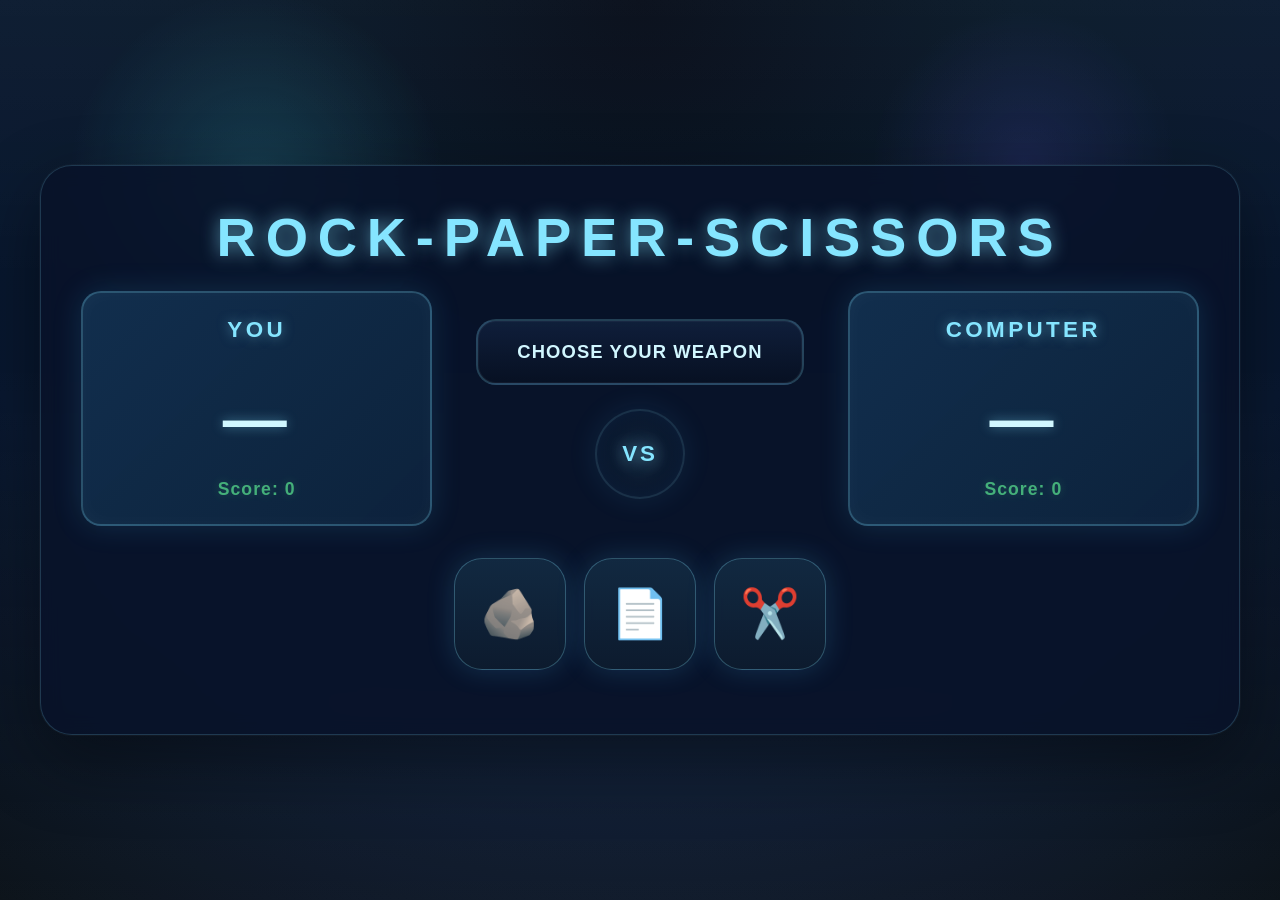
<file: index.html>
<!DOCTYPE html>
<html lang="en">
<head>
    <meta charset="UTF-8">
    <meta name="viewport" content="width=device-width, initial-scale=1.0">
    <title>My Website</title>
    <link rel="stylesheet" href="style.css">
</head>
<body>
    <div class="container">
        <h1>Rock-Paper-Scissors</h1>

        <div class="battle-arena">

            <div class="player-side side">
                <div class="player-info">
                    <h2>YOU</h2>
                    <div id="playerDisplay" class="choice-display">—</div>
                    <div id="playerScore" class="score">Score: 0</div>
                </div>
            </div>

            <div class="battle-center">
                <div id="resultDisplay" class="result-text">Choose your weapon</div>
                <div class="vs-area">
                    <span class="vs">VS</span>
                </div>
            </div>

            <div class="computer-side side">
                <div class="computer-info">
                    <h2>COMPUTER</h2>
                    <div id="computerDisplay" class="choice-display">—</div>
                    <div id="computerScore" class="score">Score: 0</div>
                </div>
            </div>
        </div>

        <div class="choices">
            <button onclick="playGame('rock')">🪨</button>
            <button onclick="playGame('paper')">📄</button>
            <button onclick="playGame('scissors')">✂️</button>
        </div>
    </div>

    <script src="index.js"></script>
</body>
</html>
</file>
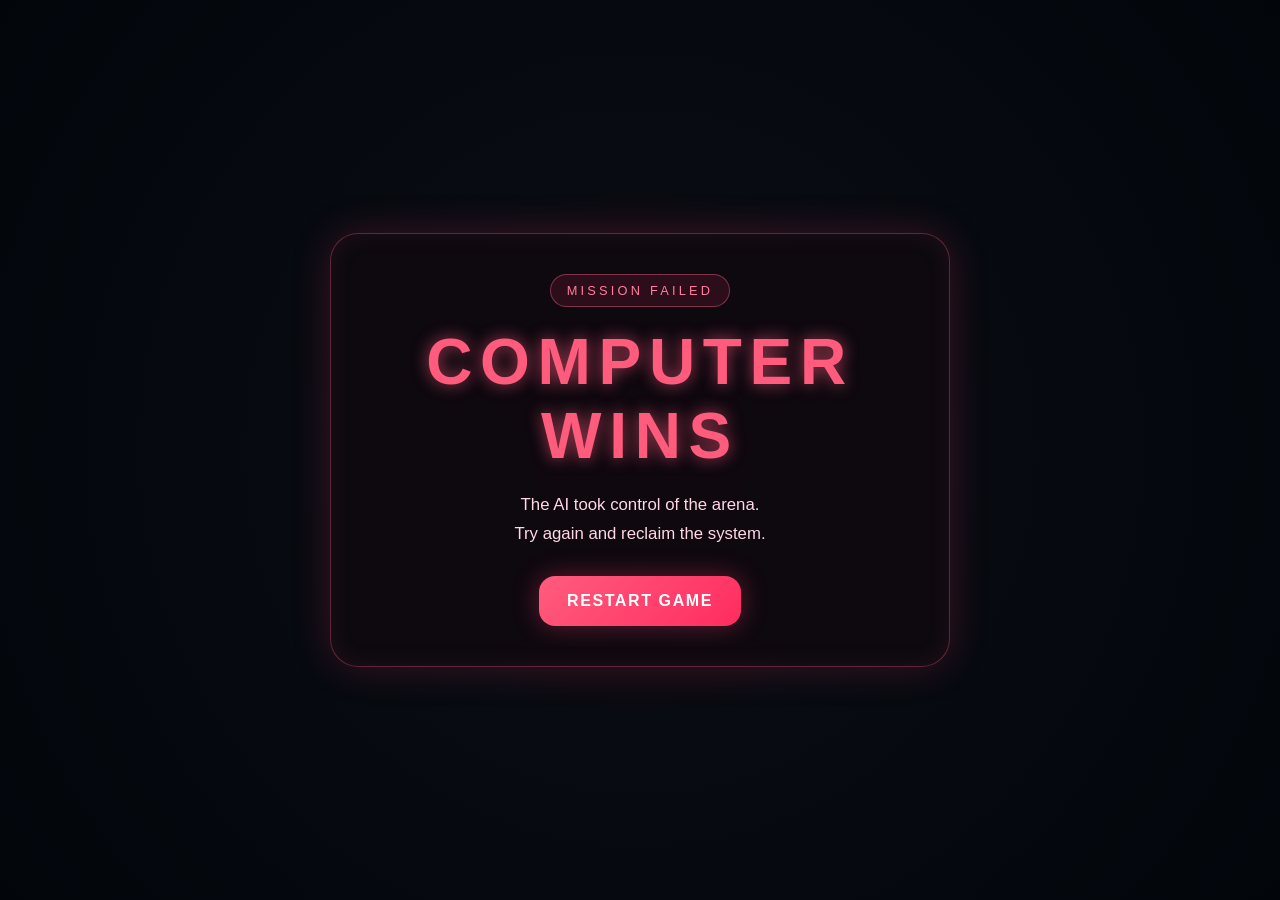
<file: cw.html>
<!DOCTYPE html>
<html lang="en">
<head>
    <meta charset="UTF-8">
    <meta name="viewport" content="width=device-width, initial-scale=1.0">
    <title>System Breach</title>
    <link rel="stylesheet" href="cw.css">
</head>
<body>
    <div class="screen">
        <div class="hud">Mission Failed</div>
        <h1>Computer Wins</h1>
        <p>The AI took control of the arena.<br>Try again and reclaim the system.</p>
        <button type="button" onclick="window.location.href='index.html'">Restart Game</button>
    </div>
</body>
</html>
</file>
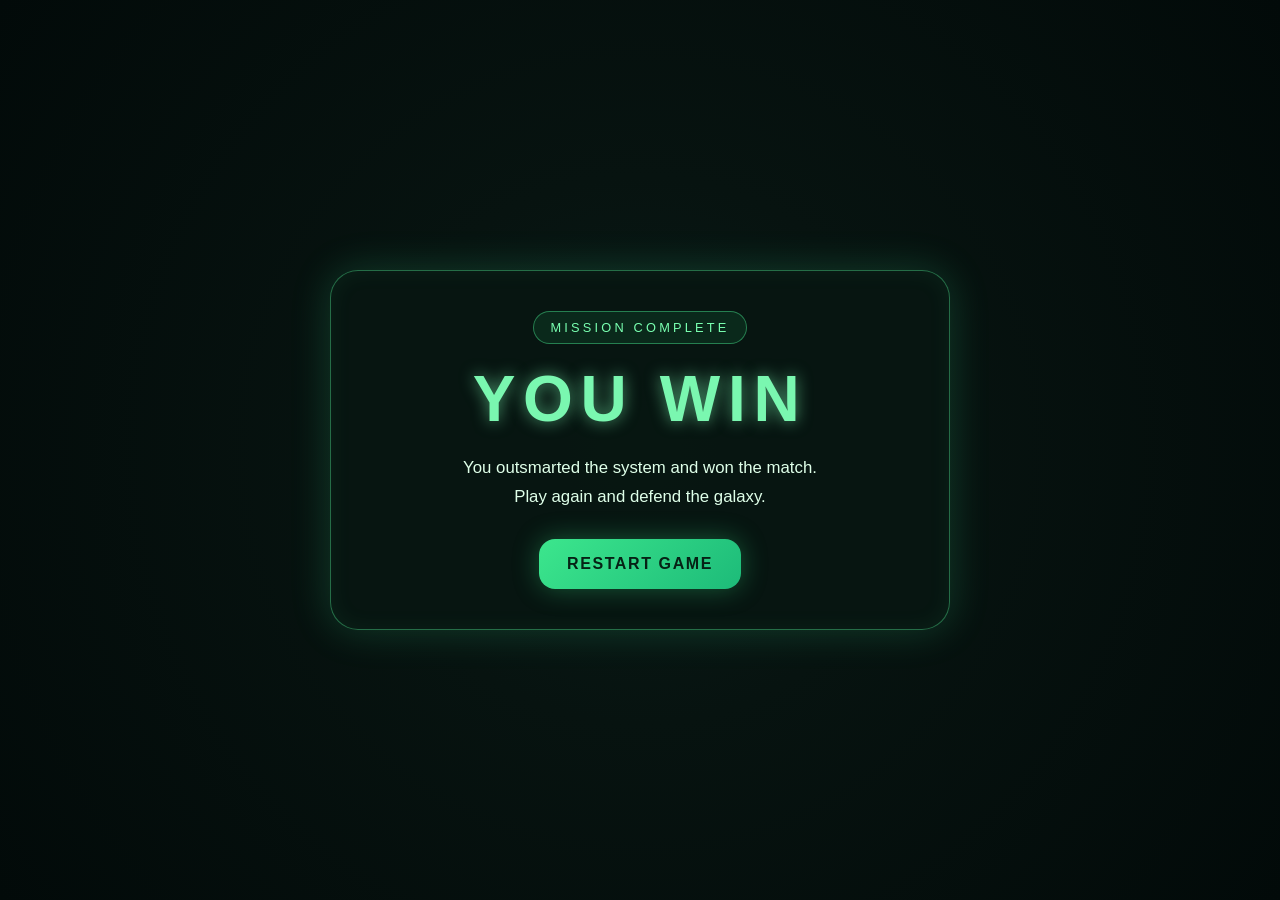
<file: pw.html>
<!DOCTYPE html>
<html lang="en">
<head>
    <meta charset="UTF-8">
    <meta name="viewport" content="width=device-width, initial-scale=1.0">
    <title>Victory</title>
    <link rel="stylesheet" href="pw.css">
</head>
<body>
    <div class="screen">
        <div class="hud">Mission Complete</div>
        <h1>You Win</h1>
        <p>You outsmarted the system and won the match.<br>Play again and defend the galaxy.</p>
        <button type="button" onclick="window.location.href='index.html'">Restart Game</button>
    </div>
</body>
</html>
</file>
<file: style.css>
* {
    box-sizing: border-box;
}

html, body {
    margin: 0;
    min-height: 100vh;
    font-family: "Orbitron", "Segoe UI", Arial, sans-serif;
    background: radial-gradient(circle at top, #050b17 0%, #071728 34%, #08172f 68%, #00070f 100%);
    color: #d1f7ff;
}

body {
    display: flex;
    justify-content: center;
    align-items: center;
    padding: 32px;
    position: relative;
    overflow: hidden;
    min-height: 100vh;
}

body::before {
    content: "";
    position: absolute;
    inset: 0;
    background-image:
        radial-gradient(circle at 20% 20%, rgba(78, 230, 255, 0.18), transparent 15%),
        radial-gradient(circle at 80% 18%, rgba(108, 92, 255, 0.16), transparent 12%),
        linear-gradient(180deg, rgba(255, 255, 255, 0.04), transparent 35%, rgba(255, 255, 255, 0.06));
    pointer-events: none;
    opacity: 0.9;
}

h1 {
    margin: 0 0 22px;
    font-size: clamp(2.2rem, 5vw, 3.4rem);
    letter-spacing: 0.18em;
    text-align: center;
    text-transform: uppercase;
    color: #85e5ff;
    text-shadow: 0 0 18px rgba(133, 229, 255, 0.6);
    z-index: 1;
}

.container {
    width: min(1200px, 100%);
    padding: 40px;
    background: rgba(8, 19, 42, 0.88);
    border: 1px solid rgba(133, 229, 255, 0.18);
    border-radius: 32px;
    box-shadow: 0 0 0 1px rgba(255, 255, 255, 0.03), 0 26px 70px rgba(0, 0, 0, 0.4);
    backdrop-filter: blur(10px);
    position: relative;
    z-index: 1;
    display: flex;
    flex-direction: column;
    align-items: center;
}

.panel {
    display: grid;
    gap: 16px;
    margin-bottom: 22px;
}

.status-card {
    width: 100%;
    display: grid;
    gap: 12px;
    padding: 18px;
    border-radius: 22px;
    background: rgba(4, 13, 29, 0.9);
    border: 1px solid rgba(131, 210, 255, 0.16);
    box-shadow: inset 0 0 0 1px rgba(255, 255, 255, 0.06);
}

.status-card > div {
    width: 100%;
}

.choices {
    display: flex;
    justify-content: center;
    gap: 18px;
    flex-wrap: wrap;
    margin-bottom: 24px;
}

.choices button {
    width: 112px;
    height: 112px;
    border: 1px solid rgba(133, 229, 255, 0.28);
    border-radius: 28px;
    background: linear-gradient(180deg, rgba(19, 43, 68, 0.92), rgba(13, 28, 47, 0.96));
    color: #d1f7ff;
    font-size: 3rem;
    cursor: pointer;
    transition: transform 180ms ease, box-shadow 180ms ease, background-color 180ms ease;
    box-shadow: 0 0 28px rgba(75, 188, 255, 0.18);
}

.choices button:hover,
.choices button:focus {
    transform: translateY(-4px);
    box-shadow: 0 0 30px rgba(88, 213, 255, 0.45), 0 0 0 2px rgba(88, 213, 255, 0.12);
}

.choices button:active {
    transform: translateY(1px);
    box-shadow: 0 0 20px rgba(88, 213, 255, 0.35);
}

.status-card {
    display: grid;
    gap: 12px;
    padding: 18px;
    border-radius: 22px;
    background: rgba(4, 13, 29, 0.9);
    border: 1px solid rgba(131, 210, 255, 0.16);
    box-shadow: inset 0 0 0 1px rgba(255, 255, 255, 0.06);
}

.status-card span {
    display: flex;
    justify-content: space-between;
    align-items: center;
    font-size: 1rem;
    letter-spacing: 0.02em;
}

.battle-arena {
    width: 100%;
    display: grid;
    grid-template-columns: 1fr 1fr 1fr;
    gap: 32px;
    margin-bottom: 32px;
    align-items: center;
}

.side {
    display: flex;
    justify-content: center;
    align-items: center;
}

.player-side {
    justify-content: flex-end;
}

.computer-side {
    justify-content: flex-start;
}

.player-info,
.computer-info {
    width: 100%;
    padding: 24px;
    border-radius: 20px;
    background: linear-gradient(135deg, rgba(19, 50, 82, 0.9), rgba(13, 35, 61, 0.95));
    border: 2px solid rgba(133, 229, 255, 0.24);
    text-align: center;
    box-shadow: 0 0 30px rgba(75, 188, 255, 0.15), inset 0 0 20px rgba(255, 255, 255, 0.03);
    transition: all 300ms ease;
}

.player-info:hover,
.computer-info:hover {
    border-color: rgba(133, 229, 255, 0.4);
    box-shadow: 0 0 40px rgba(75, 188, 255, 0.25), inset 0 0 30px rgba(255, 255, 255, 0.06);
}

.player-info h2,
.computer-info h2 {
    margin: 0 0 16px;
    font-size: 1.4rem;
    letter-spacing: 0.15em;
    text-transform: uppercase;
    color: #85e5ff;
    text-shadow: 0 0 12px rgba(133, 229, 255, 0.5);
}

.choice-display {
    font-size: 4rem;
    height: 100px;
    display: flex;
    align-items: center;
    justify-content: center;
    margin: 16px 0;
    min-height: 120px;
    transition: transform 300ms ease, text-shadow 300ms ease;
}

.choice-display:not(:has(*)) + .score {
    opacity: 0.7;
}

.score {
    font-size: 1.1rem;
    font-weight: 700;
    letter-spacing: 0.06em;
    color: #5cea92;
    text-shadow: 0 0 10px rgba(92, 234, 146, 0.3);
}

.battle-center {
    display: flex;
    flex-direction: column;
    gap: 24px;
    align-items: center;
    justify-content: center;
    padding: 0 12px;
}

.result-text {
    padding: 20px 24px;
    border-radius: 16px;
    background: linear-gradient(180deg, rgba(16, 32, 60, 0.94), rgba(7, 17, 35, 0.96));
    border: 2px solid rgba(133, 229, 255, 0.18);
    text-align: center;
    font-size: 1.3rem;
    font-weight: 700;
    text-transform: uppercase;
    letter-spacing: 0.08em;
    min-height: 50px;
    display: flex;
    align-items: center;
    justify-content: center;
    box-shadow: 0 0 20px rgba(133, 229, 255, 0.1);
    width: 100%;
    color: #d1f7ff;
    transition: all 400ms ease;
}

.vs-area {
    display: flex;
    align-items: center;
    justify-content: center;
    height: 90px;
    width: 90px;
    background: radial-gradient(circle, rgba(133, 229, 255, 0.1), transparent 70%);
    border-radius: 50%;
    border: 2px solid rgba(133, 229, 255, 0.15);
    box-shadow: inset 0 0 20px rgba(75, 188, 255, 0.1), 0 0 30px rgba(75, 188, 255, 0.1);
}

.vs {
    font-size: 1.4rem;
    font-weight: 900;
    letter-spacing: 0.12em;
    color: #85e5ff;
    text-shadow: 0 0 15px rgba(133, 229, 255, 0.6);
}

#playerDisplay,
#computerDisplay {
    padding: 0;
    margin: 0;
    border: none;
    background: transparent;
    box-shadow: none;
    font-size: 4rem;
    font-weight: 700;
    letter-spacing: 0.06em;
    color: #d1f7ff;
    text-shadow: 0 0 12px rgba(133, 229, 255, 0.4);
    display: flex;
    align-items: center;
    justify-content: center;
    min-height: 120px;
    transition: transform 300ms ease, text-shadow 300ms ease;
}

#playerScore,
#computerScore {
    margin: 0;
    padding: 0;
    border: none;
    background: transparent;
    box-shadow: none;
    font-size: 1.1rem;
    font-weight: 700;
    letter-spacing: 0.06em;
    color: #5cea92;
    text-shadow: 0 0 10px rgba(92, 234, 146, 0.3);
    display: block;
}

#resultDisplay {
    padding: 20px 22px;
    border-radius: 20px;
    background: linear-gradient(180deg, rgba(16, 32, 60, 0.94), rgba(7, 17, 35, 0.96));
    border: 2px solid rgba(133, 229, 255, 0.22);
    text-align: center;
    font-size: 1.15rem;
    font-weight: 700;
    text-transform: uppercase;
    letter-spacing: 0.06em;
    box-shadow: inset 0 0 0 1px rgba(255, 255, 255, 0.04);
}

.greenText {
    color: #5cea92;
}

.yellowText {
    color: #f9d76b;
}

.redText {
    color: #ff6c8e;
}

@media (max-width: 900px) {
    .battle-arena {
        grid-template-columns: 1fr;
        gap: 16px;
        margin-bottom: 24px;
    }

    .player-side,
    .computer-side {
        justify-content: center;
    }

    .player-info,
    .computer-info {
        padding: 20px;
    }

    .choice-display {
        font-size: 3rem;
        min-height: 100px;
    }

    .vs-area {
        height: 60px;
    }

    .vs {
        font-size: 1.2rem;
    }

    .battle-center {
        gap: 16px;
    }
}

@media (max-width: 540px) {
    body {
        padding: 18px;
    }

    .container {
        padding: 20px;
        width: min(100%, 100%);
    }

    .choices button {
        width: 88px;
        height: 88px;
        font-size: 2.4rem;
    }

    .battle-arena {
        grid-template-columns: 1fr;
        gap: 12px;
        margin-bottom: 16px;
    }

    .player-info,
    .computer-info {
        padding: 16px;
    }

    .player-info h2,
    .computer-info h2 {
        font-size: 1.1rem;
        margin-bottom: 12px;
    }

    .choice-display {
        font-size: 2.5rem;
        min-height: 80px;
        margin: 8px 0;
    }

    .score {
        font-size: 0.95rem;
    }

    .result-text {
        font-size: 1rem;
        padding: 16px 18px;
        min-height: 40px;
    }

    .vs-area {
        height: 50px;
    }

    .vs {
        font-size: 1rem;
    }
}
</file>
<file: cw.css>
* {
    box-sizing: border-box;
}

html, body {
    margin: 0;
    min-height: 100vh;
    font-family: "Orbitron", "Segoe UI", Arial, sans-serif;
    background: radial-gradient(circle at center, #1c070d 0%, #080b12 35%, #02050a 100%);
    color: #ffe4ee;
}

body {
    display: flex;
    justify-content: center;
    align-items: center;
    padding: 24px;
}

.screen {
    width: min(620px, 100%);
    padding: 40px 32px;
    border-radius: 28px;
    background: rgba(15, 9, 16, 0.9);
    border: 1px solid rgba(255, 99, 132, 0.35);
    box-shadow: 0 0 40px rgba(255, 59, 103, 0.2), inset 0 0 24px rgba(255, 120, 147, 0.08);
    text-align: center;
}

.hud {
    display: inline-block;
    padding: 8px 16px;
    margin-bottom: 18px;
    border-radius: 999px;
    background: rgba(255, 61, 103, 0.12);
    border: 1px solid rgba(255, 110, 142, 0.4);
    color: #ff7d9d;
    font-size: 0.8rem;
    letter-spacing: 0.25em;
    text-transform: uppercase;
}

h1 {
    margin: 0 0 18px;
    font-size: clamp(2.2rem, 6vw, 4rem);
    letter-spacing: 0.12em;
    text-transform: uppercase;
    color: #ff5c7d;
    text-shadow: 0 0 16px rgba(255, 92, 125, 0.65);
}

p {
    margin: 0 0 28px;
    font-size: 1.05rem;
    line-height: 1.7;
    color: #ffd8e4;
}

button {
    padding: 16px 28px;
    border: none;
    border-radius: 16px;
    background: linear-gradient(135deg, #ff5c7d, #ff2c60);
    color: #fff;
    font-size: 1rem;
    font-weight: 700;
    letter-spacing: 0.1em;
    text-transform: uppercase;
    cursor: pointer;
    box-shadow: 0 0 26px rgba(255, 64, 110, 0.35);
    transition: transform 0.15s ease, box-shadow 0.15s ease;
}

button:hover {
    transform: translateY(-2px);
    box-shadow: 0 0 30px rgba(255, 64, 110, 0.55);
}

button:active {
    transform: translateY(0);
}
</file>
<file: pw.css>
* {
    box-sizing: border-box;
}

html, body {
    margin: 0;
    min-height: 100vh;
    font-family: "Orbitron", "Segoe UI", Arial, sans-serif;
    background: radial-gradient(circle at center, #091a17 0%, #071310 35%, #020a09 100%);
    color: #e6fff4;
}

body {
    display: flex;
    justify-content: center;
    align-items: center;
    padding: 24px;
}

.screen {
    width: min(620px, 100%);
    padding: 40px 32px;
    border-radius: 28px;
    background: rgba(8, 22, 18, 0.92);
    border: 1px solid rgba(87, 255, 160, 0.38);
    box-shadow: 0 0 40px rgba(74, 255, 167, 0.18), inset 0 0 24px rgba(87, 255, 160, 0.06);
    text-align: center;
}

.hud {
    display: inline-block;
    padding: 8px 16px;
    margin-bottom: 18px;
    border-radius: 999px;
    background: rgba(39, 226, 117, 0.1);
    border: 1px solid rgba(80, 255, 160, 0.4);
    color: #79ffb0;
    font-size: 0.8rem;
    letter-spacing: 0.25em;
    text-transform: uppercase;
}

h1 {
    margin: 0 0 18px;
    font-size: clamp(2.2rem, 6vw, 4rem);
    letter-spacing: 0.12em;
    text-transform: uppercase;
    color: #7af7b0;
    text-shadow: 0 0 16px rgba(122, 247, 176, 0.6);
}

p {
    margin: 0 0 28px;
    font-size: 1.05rem;
    line-height: 1.7;
    color: #dfffe9;
}

button {
    padding: 16px 28px;
    border: none;
    border-radius: 16px;
    background: linear-gradient(135deg, #3ce68d, #1dbb79);
    color: #062215;
    font-size: 1rem;
    font-weight: 700;
    letter-spacing: 0.1em;
    text-transform: uppercase;
    cursor: pointer;
    box-shadow: 0 0 26px rgba(53, 219, 130, 0.35);
    transition: transform 0.15s ease, box-shadow 0.15s ease;
}

button:hover {
    transform: translateY(-2px);
    box-shadow: 0 0 30px rgba(53, 219, 130, 0.55);
}

button:active {
    transform: translateY(0);
}
</file>
